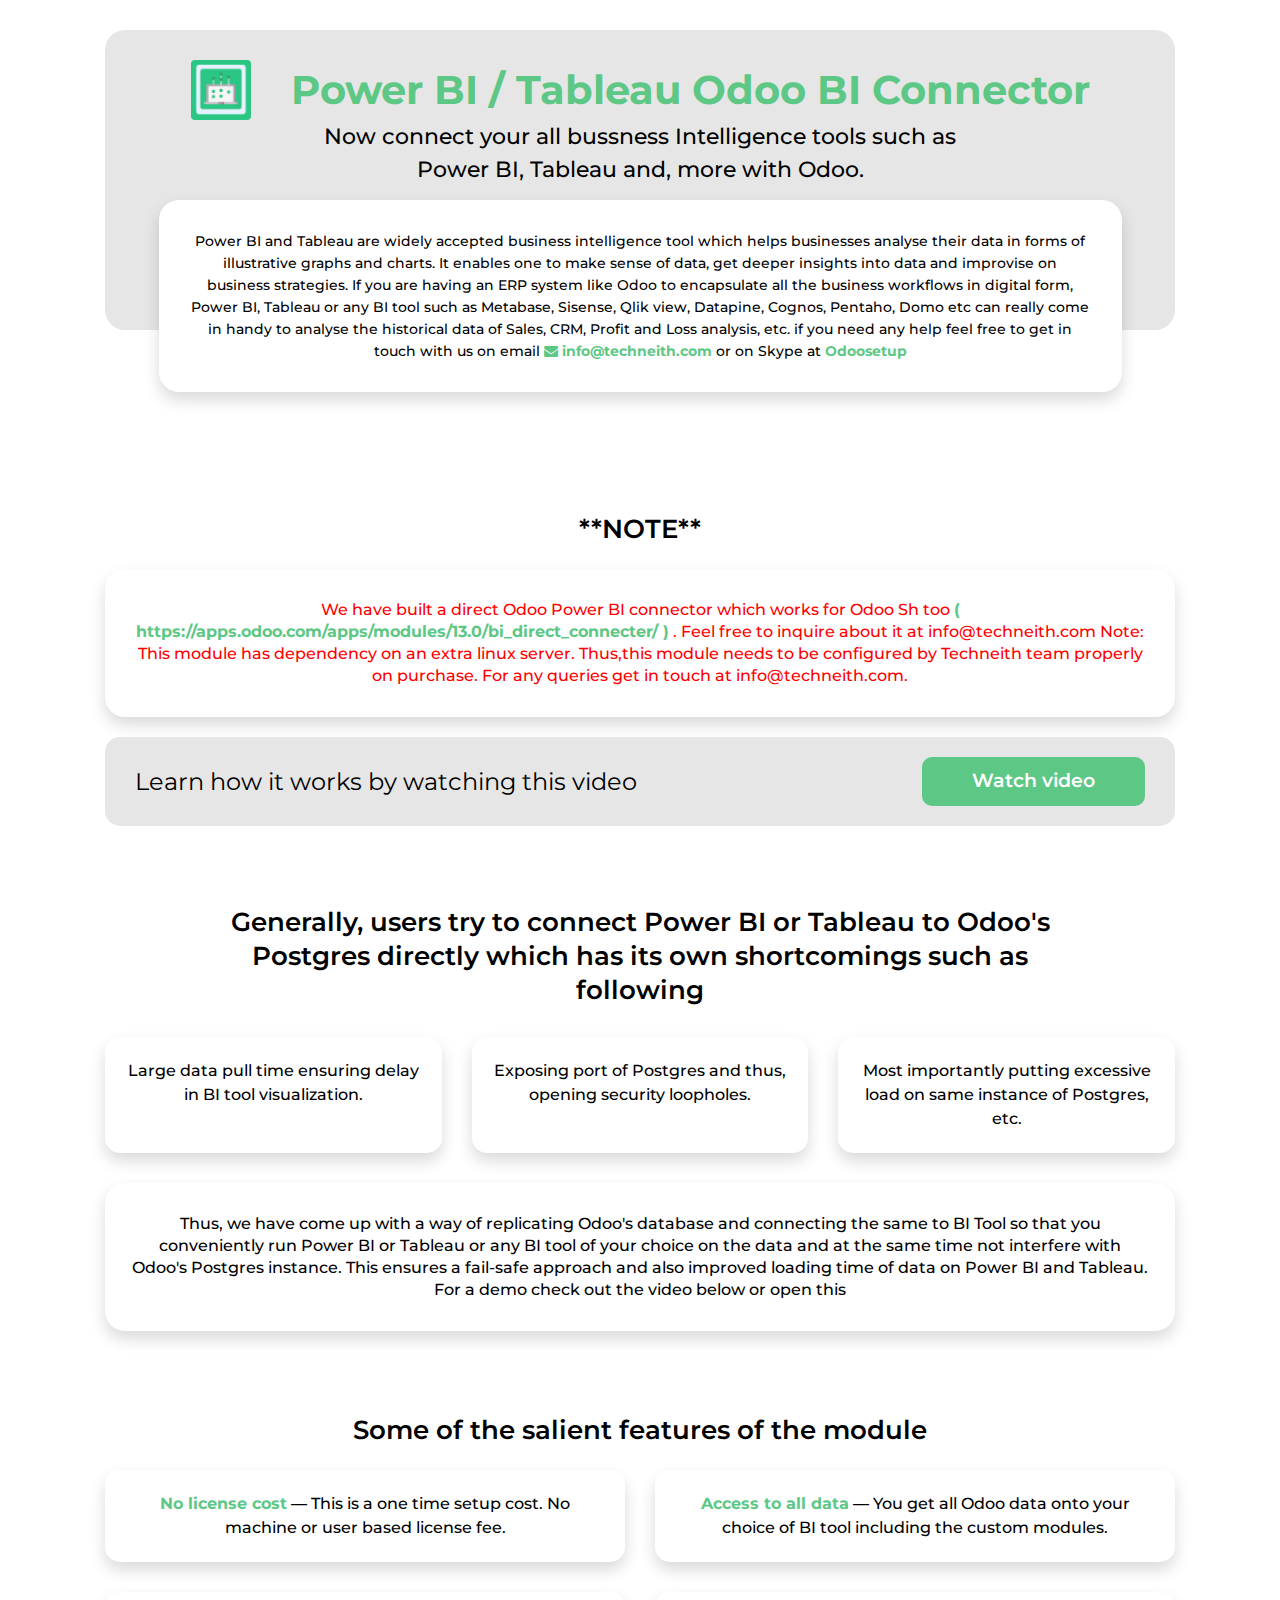
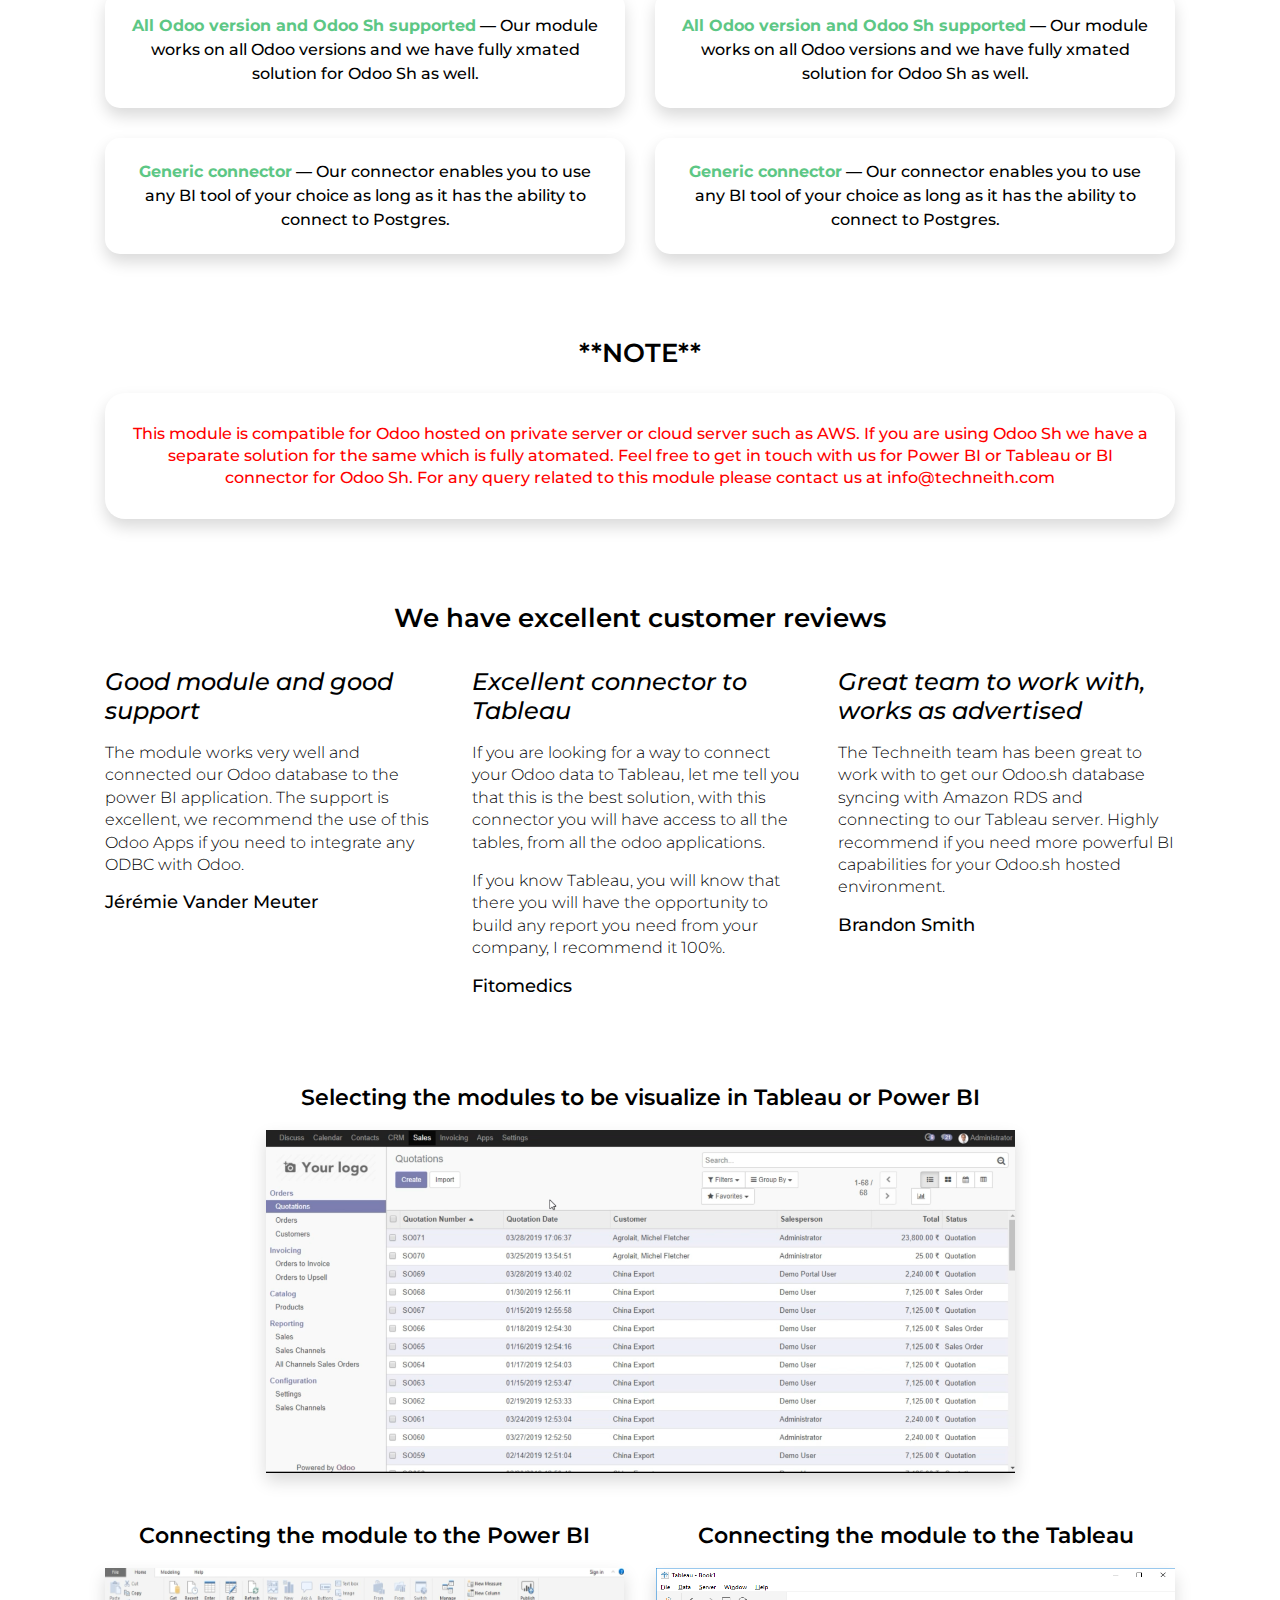
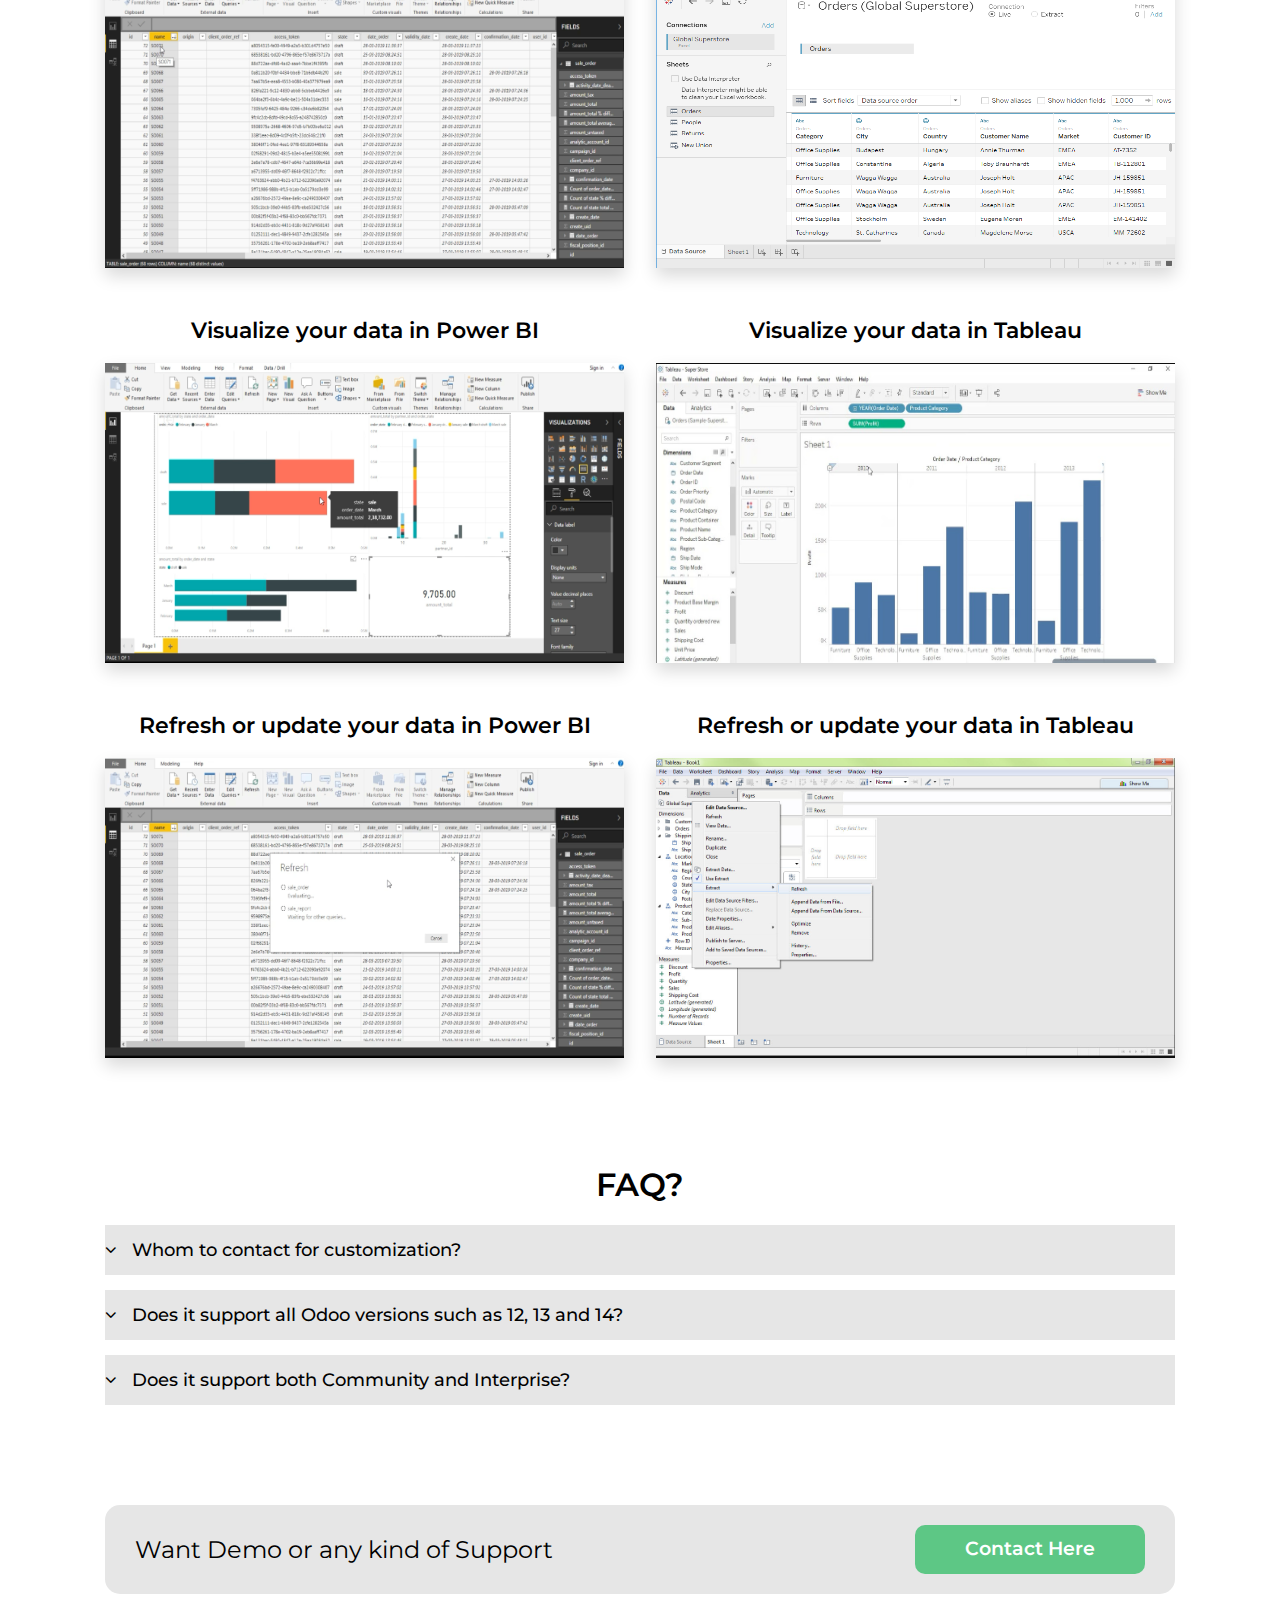
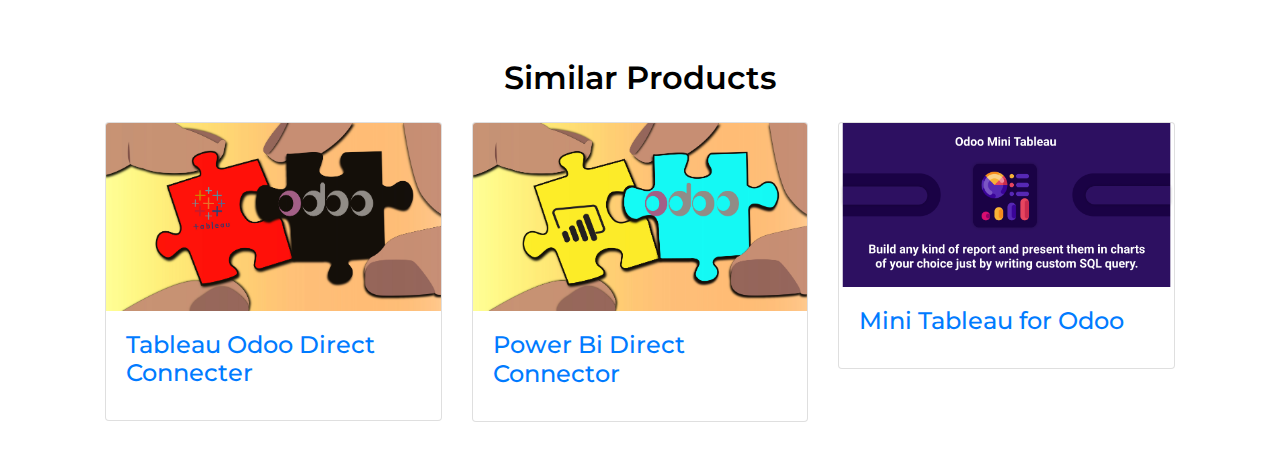
<file: bi_connector/static/description/index.html>
<html lang="en">
    <head>
        <title>Description</title>
        <link rel="preconnect" href="https://fonts.gstatic.com" />
        <link href="https://fonts.googleapis.com/css2?family=Montserrat:wght@300;400;500;600;700;800;900&display=swap" rel="stylesheet" />
        <link rel="stylesheet" href="https://cdnjs.cloudflare.com/ajax/libs/font-awesome/4.7.0/css/font-awesome.min.css" />
        <link rel="stylesheet" href="https://stackpath.bootstrapcdn.com/bootstrap/4.3.1/css/bootstrap.min.css" integrity="sha384-ggOyR0iXCbMQv3Xipma34MD+dH/1fQ784/j6cY/iJTQUOhcWr7x9JvoRxT2MZw1T" crossorigin="anonymous" />
        <script src="https://code.jquery.com/jquery-3.3.1.slim.min.js" integrity="sha384-q8i/X+965DzO0rT7abK41JStQIAqVgRVzpbzo5smXKp4YfRvH+8abtTE1Pi6jizo" crossorigin="anonymous" ></script> <script src="https://cdnjs.cloudflare.com/ajax/libs/popper.js/1.14.7/umd/popper.min.js" integrity="sha384-UO2eT0CpHqdSJQ6hJty5KVphtPhzWj9WO1clHTMGa3JDZwrnQq4sF86dIHNDz0W1" crossorigin="anonymous" ></script> <script src="https://stackpath.bootstrapcdn.com/bootstrap/4.3.1/js/bootstrap.min.js" integrity="sha384-JjSmVgyd0p3pXB1rRibZUAYoIIy6OrQ6VrjIEaFf/nJGzIxFDsf4x0xIM+B07jRM" crossorigin="anonymous" ></script> 
    </head>
    <body style="margin: 0; padding: 0;box-sizing: border-box; font-family: 'Montserrat', sans-serif;">
        <div class="container">
            <div style="padding: 30px 20px; color: black">
                <div style="width: 100%; height: 400px;">
                    <div style="height: 300px; width: 100%; border-radius: 20px; background-color: #e6e6e6;">
                        <div class="flex d-flex justify-content-center" style=" width: 100%; padding-top: 30px;">
                            <image src="icon.png" alt="Logo" style="width: 60px; height: 60px; margin-right: 40px; border-radius: 4px;"></image>
                            <span style="font-size: 40px; color: #5dc785; font-weight: 700;">Power BI / Tableau Odoo BI Connector</span>
                        </div>
                        <p style="text-align:center; font-size: 22px; margin-left: 200px; margin-right: 200px; font-weight: 500;">Now connect your all bussness Intelligence tools such as Power BI, Tableau and, more with Odoo.</p>
                    </div>
                    <div class="shadow" style="width: 90%; margin: -130px 5% 0 5%; border-radius: 20px; padding-top: 10px; padding-bottom: 10px; box-shadow: 0px 0px 25px 1px #19024542; background-color: white;">
                        <p style="margin-bottom:0px; padding: 20px; padding-left: 32px; padding-right: 32px; font-size: 14px; max-height: 250px; line-height: 22px; text-align: center; font-weight: 500; "> 
                        Power BI and Tableau are widely accepted business intelligence tool which helps businesses analyse their data in forms of illustrative graphs and charts. It enables one to make sense of data, get deeper insights into data and improvise on business strategies. If you are having an ERP system like Odoo to encapsulate all the business workflows in digital form, Power BI, Tableau or any BI tool such as Metabase, Sisense, Qlik view, Datapine, Cognos, Pentaho, Domo etc can really come in handy to analyse the historical data of Sales, CRM, Profit and Loss analysis, etc.
                        if you need any help feel free to get in touch with us on email <a style="color: #5dc785" href="mailto:info@techneith.com" target="_blank" ><i class="fa fa-envelope"></i> <b>info@techneith.com</b> </a> or on Skype at <b style="color: #5dc785">Odoosetup</b></p>
                    </div>
                </div>
                 <p style="text-align: center; font-size: 26px; font-weight: 600; margin-top: 80px; margin-bottom: 20px;">**NOTE**</p>
                <div class="shadow" style="border-radius: 20px; padding-top: 10px; padding-bottom: 10px; box-shadow: 0px 0px 25px 1px #19024542; background-color: white;">
                    <p style="margin-bottom:0px; padding:20px 25px; line-height: 22px; text-align: center; font-weight: 500; color: red"> 
                        We have built a direct Odoo Power BI connector which works for Odoo Sh too <a style="color: #5dc785" href="https://apps.odoo.com/apps/modules/13.0/bi_direct_connecter/" target="_blank" > <b>( https://apps.odoo.com/apps/modules/13.0/bi_direct_connecter/ )</b> </a>.  Feel free to inquire about it at info@techneith.com
                        
                        Note: This module has dependency on an extra linux server. Thus,this module needs to be configured by Techneith team properly on purchase. For any queries get in touch at info@techneith.com.
                    </p>
                </div>

                <div style="width:100%; padding: 20px 30px; border-radius:15px; background-color: #e6e6e6; margin-top: 20px;">
                    <a style="padding: 10px 50px; font-size:19px; font-weight:600; color:rgb(255, 255, 255); text-align:center; padding-top:10px; border-radius:10px; background-color:#5dc785;  text-decoration: none; border: none; float:right;" href="https://www.youtube.com/embed/35UrcrHPunY" target="_blank"> Watch video </a>
                    <p style="padding: 10px 0px;font-size:24px; line-height:normal; margin-bottom:0;"> Learn how it works by watching this video</p>
                </div>

                <p style="padding: 0 8% 10px 8%; text-align: center; font-size: 26px; line-height: 1.3em; font-weight: 600; margin-top: 80px; margin-bottom: 0px;">Generally, users try to connect Power BI or Tableau to Odoo's Postgres directly which has its own shortcomings such as following</p>
                <div style="width:100%; margin-top: 20px; text-align:center; font-size:16px; font-weight:500">
                    <div style="display:flex; margin-bottom: 30px;">
                        <div class="shadow" style="width:33.33%; margin-right:30px; border-radius:15px; padding:22px;">
                            <p style="margin-bottom:0px">Large data pull time ensuring delay in BI tool visualization.</p>
                        </div>
                        <div class="shadow" style="width:33.33%; border-radius:15px; padding:22px;">
                            <p style="margin-bottom:0px">Exposing port of Postgres and thus, opening security loopholes.</p>
                        </div>
                        <div class="shadow" style="width:33.33%; margin-left:30px; border-radius:15px; padding:22px;">
                            <p style="margin-bottom:0px">Most importantly putting excessive load on same instance of Postgres, etc.</p>
                        </div>
                    </div>
                </div>

                 <div class="shadow" style="border-radius: 20px; padding-top: 10px; padding-bottom: 10px; box-shadow: 0px 0px 25px 1px #19024542; background-color: white;">
                    <p style="margin-bottom:0px; padding:20px 25px; line-height: 22px; text-align: center; font-weight: 500; "> 
                       Thus, we have come up with a way of replicating Odoo's database and connecting the same to BI Tool so that you conveniently run Power BI or Tableau or any BI tool of your choice on the data and at the same time not interfere with Odoo's Postgres instance. This ensures a fail-safe approach and also improved loading time of data on Power BI and Tableau. For a demo check out the video below or open this
                    </p>
                </div>

                <p style="text-align: center; font-size: 26px; font-weight: 600; margin-top: 80px; margin-bottom: 0px;">Some of the salient features of the module</p>
                <div style="width:100%; margin-top: 20px; text-align:center; font-size:16px; font-weight:500">
                    <div style="display:flex; margin-bottom: 30px;">
                        <div class="shadow" style="width:50%; margin-right:15px; border-radius:15px; padding:22px;">
                            <p style="margin-bottom:0px">
                                <b style="color: #5dc785;">No license cost</b> &#8212; This is a one time setup cost. No machine or user based license fee.
                            </p>
                        </div>
                        <div class="shadow" style="width:50%; margin-left:15px; border-radius:15px; padding:22px;">
                            <p style="margin-bottom:0px">
                                <b style="color: #5dc785;">Access to all data</b> &#8212; You get all Odoo data onto your choice of BI tool including the custom modules.
                            </p>
                        </div>
                    </div>
                    <div style="display:flex; margin-bottom: 30px;">
                        <div class="shadow" style="width:50%; margin-right:15px; border-radius:15px; padding:22px;">
                            <p style="margin-bottom:0px">
                                <b style="color: #5dc785;">All Odoo version and Odoo Sh supported</b> &#8212; Our module works on all Odoo versions and we have fully xmated solution for Odoo Sh as well.
                            </p>
                        </div>
                        <div class="shadow" style="width:50%; margin-left:15px;  border-radius:15px; padding:22px;">
                            <p style="margin-bottom:0px">
                                <b style="color: #5dc785;">All Odoo version and Odoo Sh supported</b> &#8212; Our module works on all Odoo versions and we have fully xmated solution for Odoo Sh as well.
                            </p>
                        </div>
                    </div>
                    <div style="display:flex; margin-bottom: 30px;">
                        <div class="shadow" style="width:50%; margin-right:15px; border-radius:15px; padding:22px;;">
                            <p style="margin-bottom:0px">
                                <b style="color: #5dc785;">Generic connector</b> &#8212; Our connector enables you to use any BI tool of your choice as long as it has the ability to connect to Postgres.
                            </p>
                        </div>
                        <div class="shadow" style="width:50%; margin-left:15px; border-radius:15px; padding:22px;">
                            <p style="margin-bottom:0px">
                                <b style="color: #5dc785;">Generic connector</b> &#8212; Our connector enables you to use any BI tool of your choice as long as it has the ability to connect to Postgres.
                            </p>
                        </div>
                    </div>
                </div>

                <p style="text-align: center; font-size: 26px; font-weight: 600; margin-top: 80px; margin-bottom: 20px;">**NOTE**</p>
                <div class="shadow" style="border-radius: 20px; padding-top: 10px; padding-bottom: 10px; box-shadow: 0px 0px 25px 1px #19024542; background-color: white;">
                    <p style="margin-bottom:0px; padding:20px 25px; line-height: 22px; text-align: center; font-weight: 500; color: red"> 
                        This module is compatible for Odoo hosted on private server or cloud server such as AWS. If you are using Odoo Sh we have a separate solution for the same which is fully atomated. Feel free to get in touch with us for Power BI or Tableau or BI connector for Odoo Sh. For any query related to this module please contact us at info@techneith.com
                    </p>
                </div>

                <p style="text-align: center; font-size: 26px; font-weight: 600; margin-top: 80px; margin-bottom: 30px;">We have excellent customer reviews</p>
                <div class="row">
                    <div class="col-md-4">
                        <div class="testimonial-1 rounded">
                            <h4 class="mb-3"><i>Good module and good support</i></h4>
                            <h4 class="mb-3" style="line-height:1.4em; font-size: 16px; font-weight:300">
                                The module works very well and connected our Odoo database to the power BI application. The support is excellent, we recommend the use of this Odoo Apps if you need to integrate any ODBC with Odoo.
                            </h4>
                            <h4 class="mb-4" style="font-weight: 500; font-size: 18px;">J&#233;r&#233;mie Vander Meuter</h4>
                        </div>
                    </div>
                    <div class="col-md-4">
                        <div class="testimonial-1 rounded">
                            <h4 class="mb-3"><i>Excellent connector to Tableau</i></h4>
                            <h4 class="mb-3" style="line-height:1.4em; font-size: 16px; font-weight:300">
                                If you are looking for a way to connect your Odoo data to Tableau, let me tell you that this is the best solution, with this connector you will have access to all the tables, from all the odoo applications.
                            </h4>
                            <h4 class="mb-3" style="line-height:1.4em; font-size: 16px; font-weight:300">
                                If you know Tableau, you will know that there you will have the opportunity to build any report you need from your company, I recommend it 100%.
                            </h4>
                            <h4 class="mb-4" style="font-weight: 500; font-size: 18px;">Fitomedics</h4>
                        </div>
                    </div>
                    <div class="col-md-4">
                        <div class="testimonial-1 rounded">
                            <h4 class="mb-3"><i>Great team to work with, works as advertised</i></h4>
                            <h4 class="mb-3" style="line-height:1.4em; font-size: 16px; font-weight:300">
                                The Techneith team has been great to work with to get our Odoo.sh database syncing with Amazon RDS and connecting to our Tableau server. Highly recommend if you need more powerful BI capabilities for your Odoo.sh hosted environment.
                            </h4>
                            <h4 class="mb-4" style="font-weight: 500; font-size: 18px;">Brandon Smith</h4>
                        </div>
                    </div>
                </div>

                <div style="height: 1700px; width: 100%; margin-top: 30px;">
                    <div class="flex d-flex justify-content-center">
                        <div style="height: 100%; width: 100%;" class="mb-3">
                            <p style="text-align: center; font-size: 22px; font-weight: 600; margin-top: 30px;" >Selecting the modules to be visualize in Tableau or Power BI</p>
                            <div class="flex d-flex justify-content-center">
                                <image src="./images/screenshot1.png" alt="screenshot1" style="width: 70%;" class="shadow" />
                            </div>
                        </div>
                    </div>
                    <div class="flex d-flex justify-content-center">
                        <div style="height: 100%; width: 100%" class="mb-3 mr-3">
                            <p style="padding: 0px 20px; text-align: center; font-size: 22px; font-weight: 600; margin-top: 30px;">Connecting the module to the Power BI</p>
                            <image src="./images/screenshot2.png" alt="screenshot2" style="height: 300px; width: 100%;" class="shadow" />
                        </div>
                        <div style="height: 100%; width: 100%" class="mb-3 ml-3">
                            <p style="padding: 0px 20px; text-align: center; font-size: 22px; font-weight: 600; margin-top: 30px;">Connecting the module to the Tableau</p>
                            <image src="./images/ss3.png" alt="ss3" style="height: 300px; width: 100%;" class="shadow" />
                        </div>
                    </div>
                    <div class="flex d-flex justify-content-center">
                        <div style="height: 100%; width: 100%" class="mb-3 mr-3">
                            <p style="padding: 0px 20px; text-align: center; font-size: 22px; font-weight: 600; margin-top: 30px;">Visualize your data in Power BI</p>
                            <image src="./images/screenshot3.png" alt="screenshot3" style="height: 300px; width: 100%;" class="shadow" />
                        </div>
                        <div style="height: 100%; width: 100%" class="mb-3 ml-3">
                            <p style="padding: 0px 20px; text-align: center; font-size: 22px; font-weight: 600; margin-top: 30px;">Visualize your data in Tableau</p>
                            <image src="./images/ss1.png" alt="ss1" style="height: 300px; width: 100%;" class="shadow" />
                        </div>
                    </div>
                    <div class="flex d-flex justify-content-center">
                        <div style="height: 100%; width: 100%" class="mb-3 mr-3">
                            <p style="padding: 0px 20px; text-align: center; font-size: 22px; font-weight: 600; margin-top: 30px;">Refresh or update your data in Power BI</p>
                            <image src="./images/screenshot6.png" alt="screenshot6" style="height: 300px; width: 100%;" class="shadow" />
                        </div>
                        <div style="height: 100%; width: 100%" class="mb-3 ml-3">
                            <p style="padding: 0px 20px; text-align: center; font-size: 22px; font-weight: 600; margin-top: 30px;">Refresh or update your data in Tableau</p>
                            <image src="./images/ss2.png" alt="ss2" style="height: 300px; width: 100%;" class="shadow" />
                        </div>
                    </div>
                </div>

                <!-- FAQs -->
                <p style=" text-align: center; font-size: 32px; font-weight: 600; margin-top: 10px;"> FAQ?</p>
                <div style="width: 100%; max-height: 300px;">
                    <div class="accordion" id="myAccordion">
                        <div class="panel" style="border-radius: 10px; margin-top: 15px;">
                            <a class="d-flex align-items-center" type="button" data-toggle="collapse" data-target="#collapsible-1" data-parent="#myAccordion" style="height: 50px; width: 100%; background-color: #e6e6e6; font-weight: 500; font-size: 18px;"><i class="fa fa-angle-down" aria-hidden="true"></i>&nbsp;&nbsp; Whom to contact for customization? </a>
                            <div id="collapsible-1" class="collapse" style="padding-left: 40px; padding-top: 10px" >
                                <p> You can drop mail at <a style="color: #5dc785" href="mailto:info@techneith.com" target="_blank" ></i> info@techneith.com </a></p>
                            </div>
                        </div>
                        <div class="panel" style="border-radius: 10px; margin-top: 15px;">
                            <a class="d-flex align-items-center" type="button" data-toggle="collapse" data-target="#collapsible-2" data-parent="#myAccordion" style="height: 50px; width: 100%; background-color: #e6e6e6; font-weight: 500; font-size: 18px;" ><i class="fa fa-angle-down" aria-hidden="true"></i>&nbsp;&nbsp; Does it support all Odoo versions such as 12, 13 and 14? </a>
                            <div id="collapsible-2" class="collapse" style="padding-left: 40px; padding-top: 10px" >
                                <p>Yes. it supports all Odoo versions such as 12, 13 and 14.</p>
                            </div>
                        </div>
                        <div class="panel" style="border-radius: 10px; margin-top: 15px;">
                            <a class="d-flex align-items-center" type="button" data-toggle="collapse" data-target="#collapsible-3" data-parent="#myAccordion" style="height: 50px; width: 100%; background-color: #e6e6e6; font-weight: 500; font-size: 18px;" ><i class="fa fa-angle-down" aria-hidden="true"></i>&nbsp;&nbsp; Does it support both Community and Interprise? </a>
                            <div id="collapsible-3" class="collapse" style="padding-left: 40px; padding-top: 10px" >
                                <p>Yes, it supports both Community and Enterpise versions.</p>
                            </div>
                        </div>
                    </div>
                </div>

                <!-- Support -->
                <div style="width:100%; padding: 20px 30px; border-radius:15px; background-color: #e6e6e6; margin-top: 100px;">
                    <a style="padding: 10px 50px; font-size:19px; font-weight:600; color:rgb(255, 255, 255); text-align:center; padding-top:10px; border-radius:10px; background-color:#5dc785;  text-decoration: none; border: none; float:right;"  href="mailto:info@techneith.com" target="_blank">Contact Here</a>
                    <p style="padding: 10px 0px;font-size:24px; line-height:normal; margin-bottom:0;">Want Demo or any kind of Support</p>
                </div>

                <!-- Similar Products -->
                <p style=" text-align: center; font-size: 32px; font-weight: 600; margin-top: 60px; margin-bottom: 20px;">Similar Products</p>
                <div style="display: flex; justify-content: center;">
                    <div class="row">
                        <div class="col-md-4 clearfix d-none d-md-block">
                            <a href="https://apps.odoo.com/apps/modules/14.0/tableau_direct_connecter/">
                                <div class="card mb-2">
                                    <img class="card-img-top" src="tableau_banner.png" alt="Card image cap" />
                                    <div class="card-body">
                                        <h4 class="card-title">Tableau Odoo Direct Connecter</h4>
                                    </div>
                                </div>
                            </a>
                        </div>
                        <div class="col-md-4">
                            <a href="https://apps.odoo.com/apps/modules/13.0/bi_direct_connecter/">
                                <div class="card mb-2">
                                    <img class="card-img-top" src="bi_direct.png" alt="Card image cap" />
                                    <div class="card-body">
                                        <h4 class="card-title">Power Bi Direct Connector</h4>
                                    </div>
                                </div>
                            </a>
                        </div>
                        <div class="col-md-4 clearfix d-none d-md-block">
                            <a href="https://apps.odoo.com/apps/modules/14.0/mini_tableau/">
                                <div class="card mb-2">
                                    <img class="card-img-top" src="mini_tableau.png" alt="Card image cap" />
                                    <div class="card-body">
                                        <h4 class="card-title">Mini Tableau for Odoo</h4>
                                    </div>
                                </div>
                            </a>
                        </div>
                        
                    </div>
                </div>

            </div>
        </div>

    </body>
</html>
</file>
